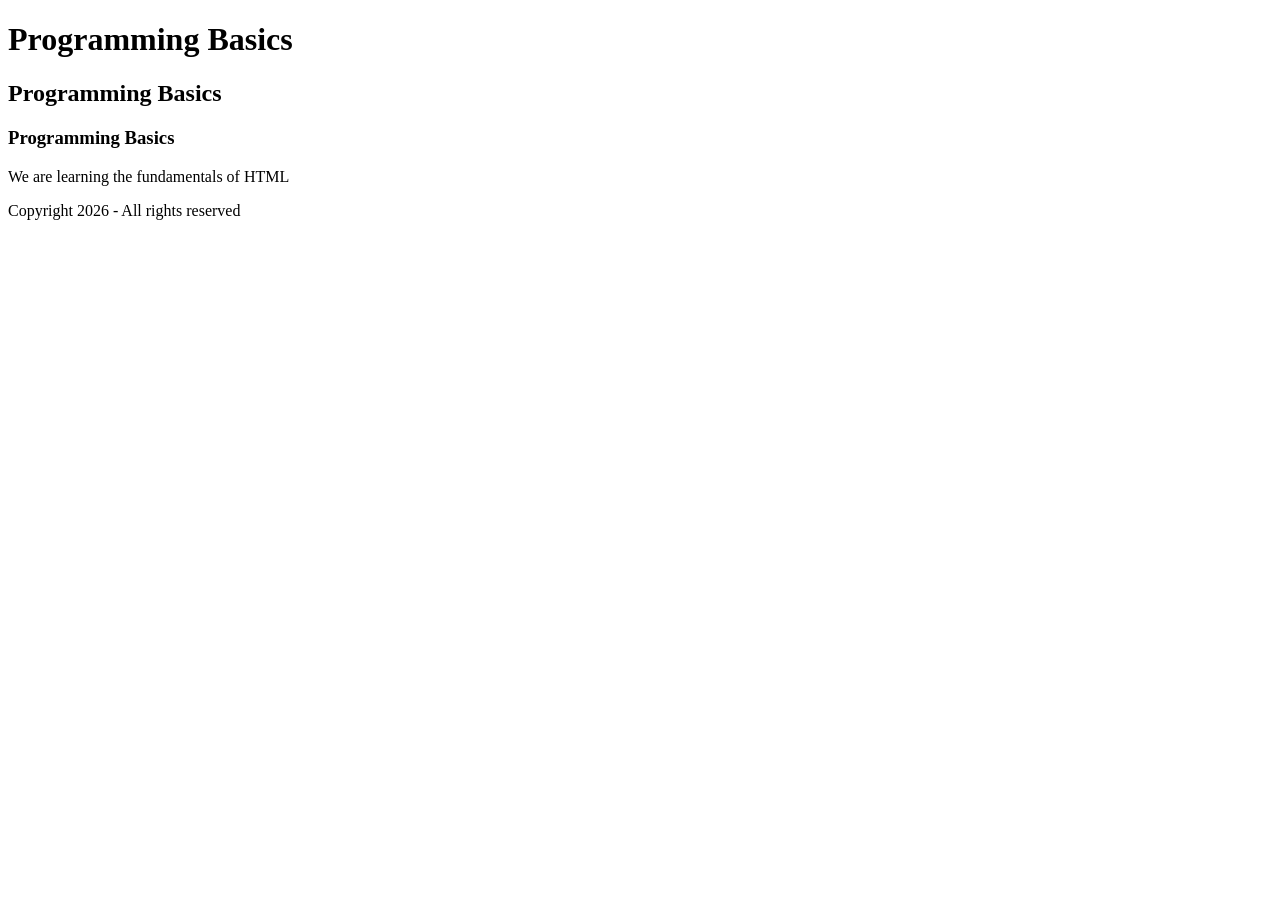
<file: index.html>
<!DOCTYPE html>
<html>
<head>
<title>CyberSec-Jan26</title>
</head>
<body>
<h1>Programming Basics</h1>
<h2>Programming Basics</h2>
<h3>Programming Basics</h3>
<p>We are learning the fundamentals of HTML </p>
</body>
<footer>
    <p>Copyright 2026 -  All rights reserved</p>
</footer>
</html>
</file>
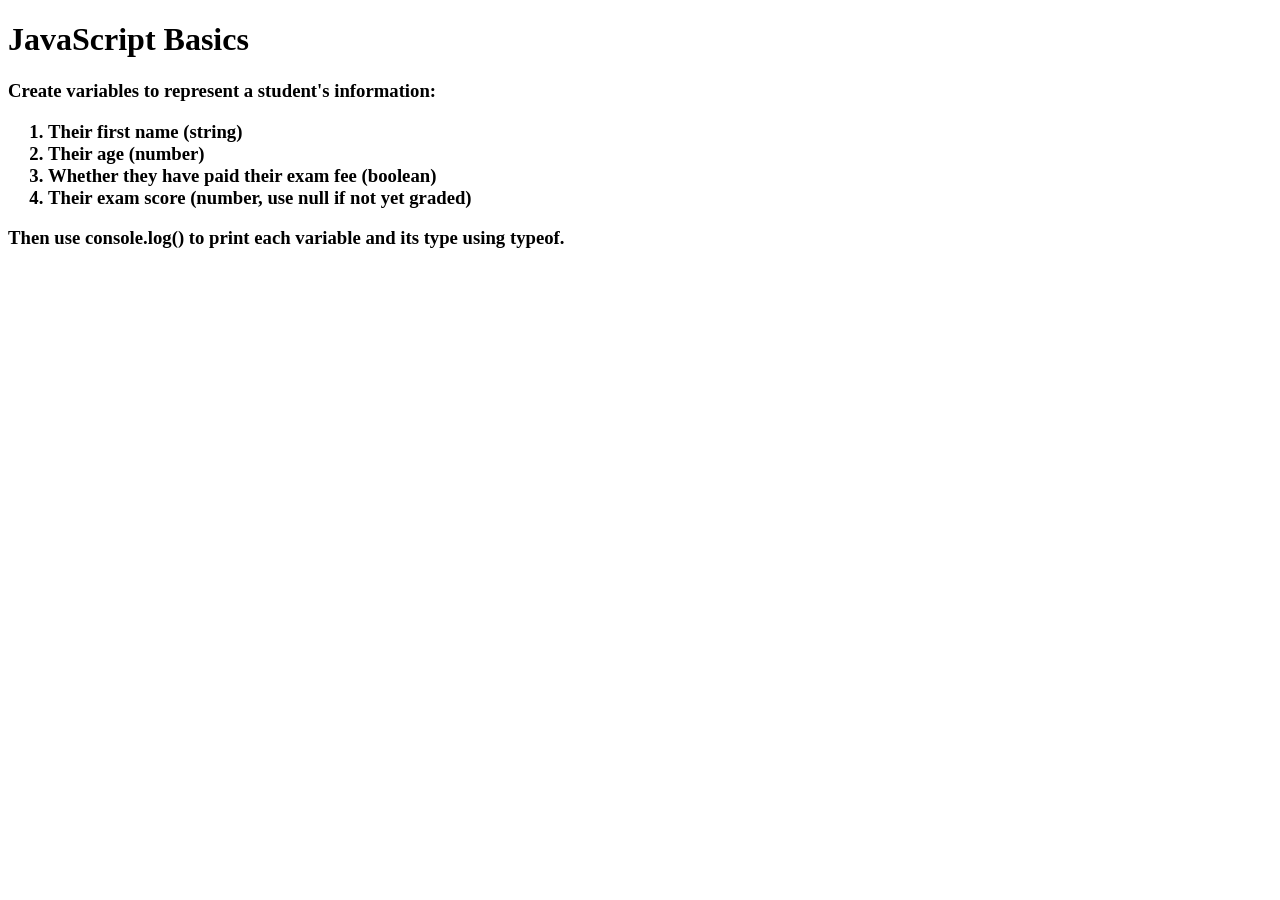
<file: JS/index.html>
<!DOCTYPE html>
<html lang="en">
<head>
    <meta charset="UTF-8">
    <meta name="viewport" content="width=device-width, initial-scale=1.0">
    <title>JAVASCRIPT BASICS</title>
</head>
<body>
    <h1>JavaScript Basics</h1>
    <h3>Create variables to represent a student's information:
   <ol>
    
    <li>Their first name (string)</li>
    <li>Their age (number)</li>
    <li>Whether they have paid their exam fee (boolean)</li>
    <li>Their exam score (number, use null if not yet graded)</li>
   </ol>

Then use console.log() to print each variable and its type using typeof.
</h3>
    <script src="index.js"></script>
</body>
</html>
</file>
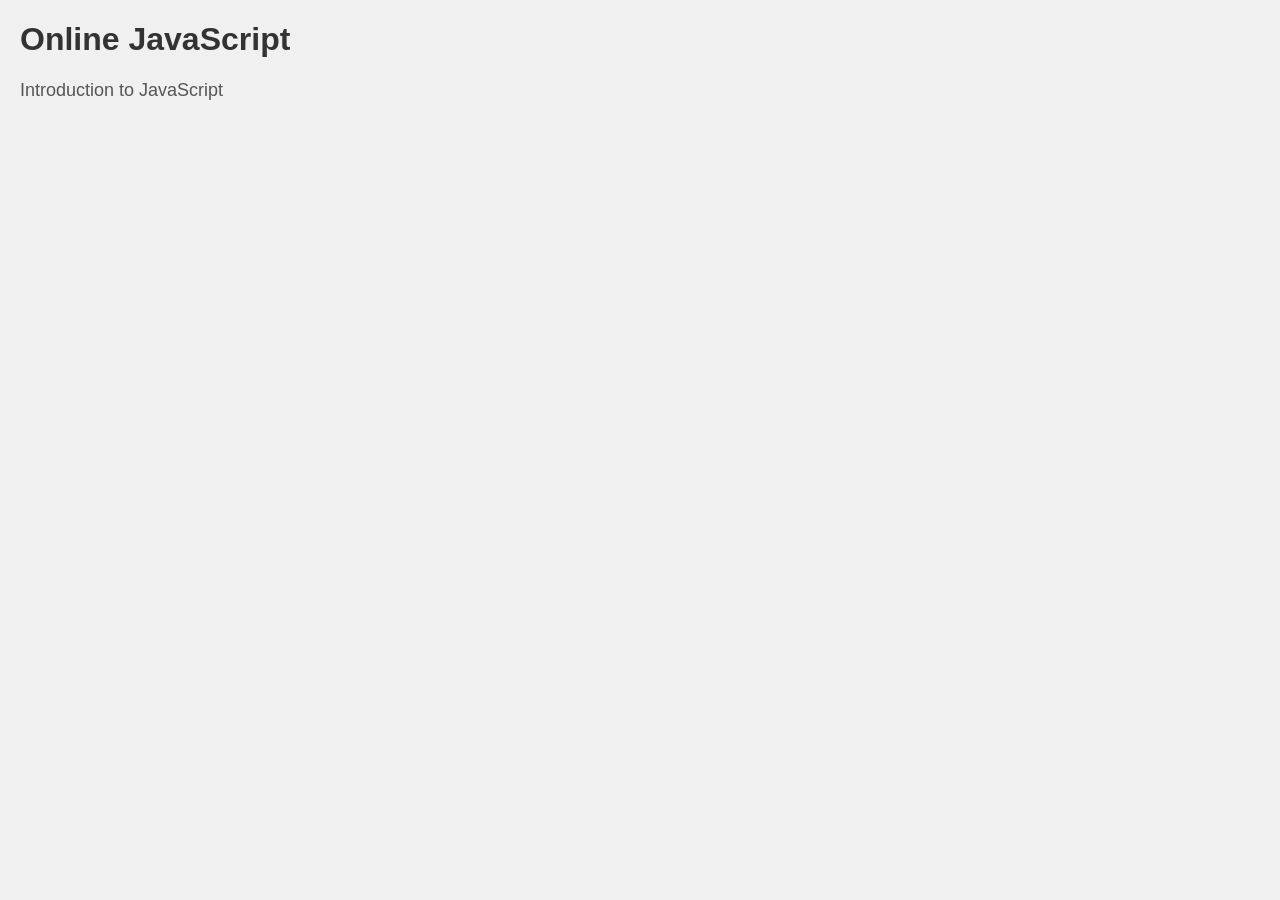
<file: Online-JS/index.html>
<!DOCTYPE html>
<html lang="en">
<head>
    <meta charset="UTF-8">
    <meta name="viewport" content="width=device-width, initial-scale=1.0">
    <title>Online JavaScript</title>
    <style>
        body {
            font-family: Arial, sans-serif;
            margin: 20px;
            background-color: #f0f0f0;
        }
        h1 {
            color: #333;
        }
        p {
            font-size: 18px;
            color: #555;
        }
    </style>
</head>
<body>
    <h1>Online JavaScript</h1>
    <p>Introduction to JavaScript</p>
    <script src=""></script>
</body>
</html>
</file>
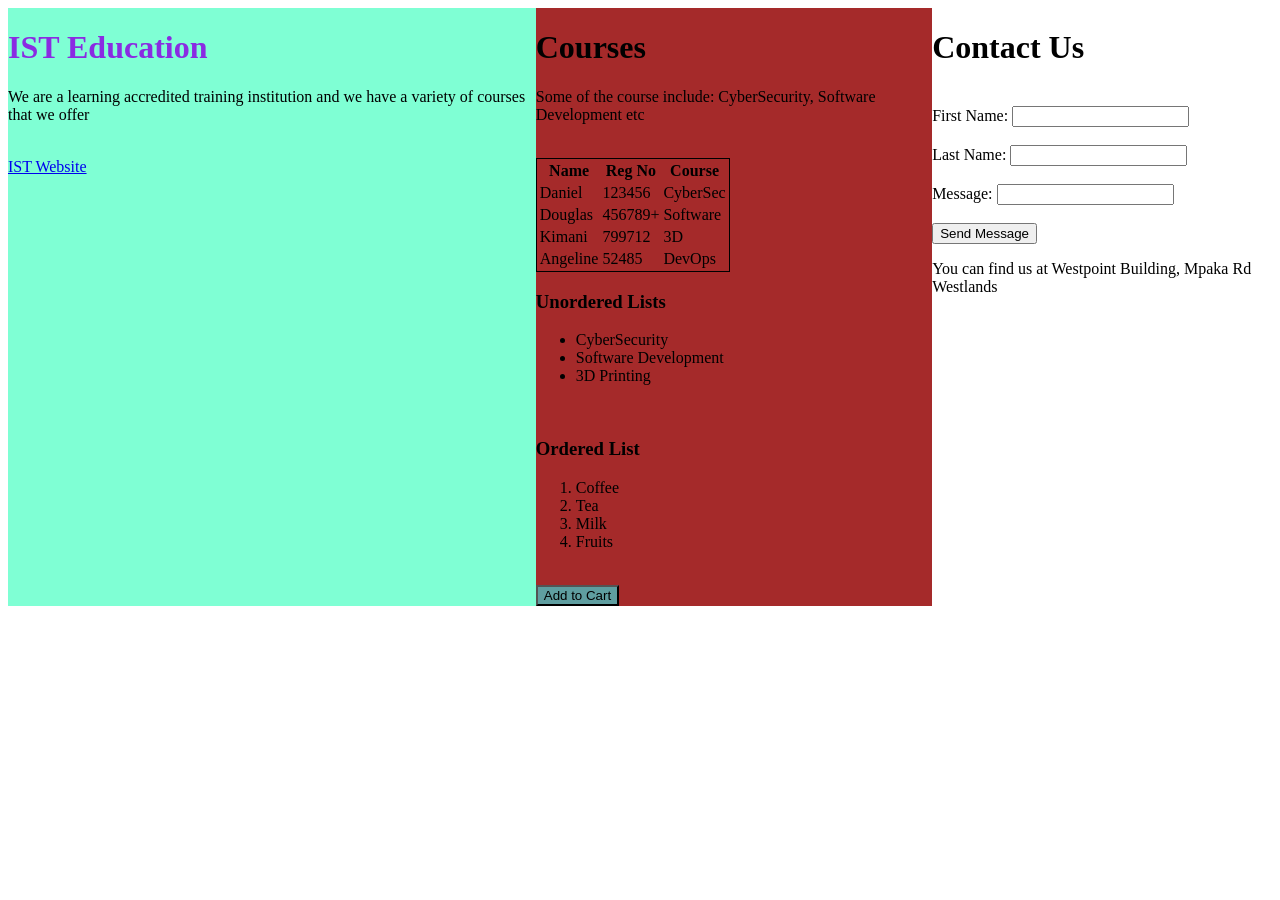
<file: Day2.html>
<!DOCTYPE html>
<html lang="en">
<head>
    <meta charset="UTF-8">
    <meta name="viewport" content="width=device-width, initial-scale=1.0">
    <title>Day-2 HTML-Basics</title>
    <link rel="icon" href="ist.png">
</head>
<body>
    <div style="width: 100; overflow: auto; display: flex;">
    <div style="background-color: aquamarine;">
    <h1 style="color: blueviolet;">IST Education</h1>
    <p>We are a learning accredited training institution and we have a variety of courses that we offer</p>
    <br>
    <a href="https://isteducation.com/">IST Website</a>

    </div>
    <!-- The flag is as follows: flag=youwon! -->
    <br>
    <div style="background-color: brown;">
    <h1>Courses</h1>
    <p>Some of the course include: CyberSecurity, Software Development etc</p>
    <br>

    <table style="border: 1px solid">
        <tr>
            <th>Name</th>
            <th>Reg No</th>
            <th>Course</th>
        </tr>
        <tr>
            <td>Daniel</td>
            <td>123456</td>
            <td>CyberSec</td>
        </tr>
        <tr>
            <td>Douglas</td>
            <td>456789+</td>
            <td>Software</td>
        </tr>
        <tr>
            <td>Kimani</td>
            <td>799712</td>
            <td>3D</td>
        </tr>
        <tr>
            <td>Angeline</td>
            <td>52485</td>
            <td>DevOps</td>
        </tr>
    </table>

    <h3>Unordered Lists</h3>
    <ul>
        <li>CyberSecurity</li>
        <li>Software Development</li>
        <li>3D Printing</li>
    </ul>
    <br>
    <h3>Ordered List</h3>
    <ol>
        <li>Coffee</li>
        <li>Tea</li>
        <li>Milk</li>
        <li>Fruits</li>
    </ol>

    <br>
    <button style="background-color: cadetblue;">Add to Cart</button>

    </div>
    <!-- <img src="10819.jpg" alt="" height="150" width="200"> -->
    
    <br>
    <div>
    <h1>Contact Us</h1>
    <br>
    <form action="">
        <label for="fname">First Name:
        </label>
        <input type="text">
        <br>
        <br>
        <label for="lname">Last Name: </label>
        <input type="text" name="" id="">
        <br><br>
        <label for="message">Message: </label>
        <input type="text" name="" id="">
        <br><br>
        <button>Send Message</button>
    </form>
    <p>You can find us at Westpoint Building, Mpaka Rd Westlands</p>

    <iframe src="https://www.google.com/maps/embed?pb=!1m18!1m12!1m3!1d828.4135677408219!2d36.80649824380758!3d-1.2621648074824336!2m3!1f0!2f0!3f0!3m2!1i1024!2i768!4f13.1!3m3!1m2!1s0x182f17140770e9c5%3A0x5419c21a12dda63!2sWest%20point%20building%20Mpaka%20road!5e1!3m2!1sen!2ske!4v1778600916194!5m2!1sen!2ske" width="300" height="150" style="border:0;" allowfullscreen="" loading="lazy" referrerpolicy="no-referrer-when-downgrade"></iframe>

    </div>
</div>
    
</body>
</html>
</file>
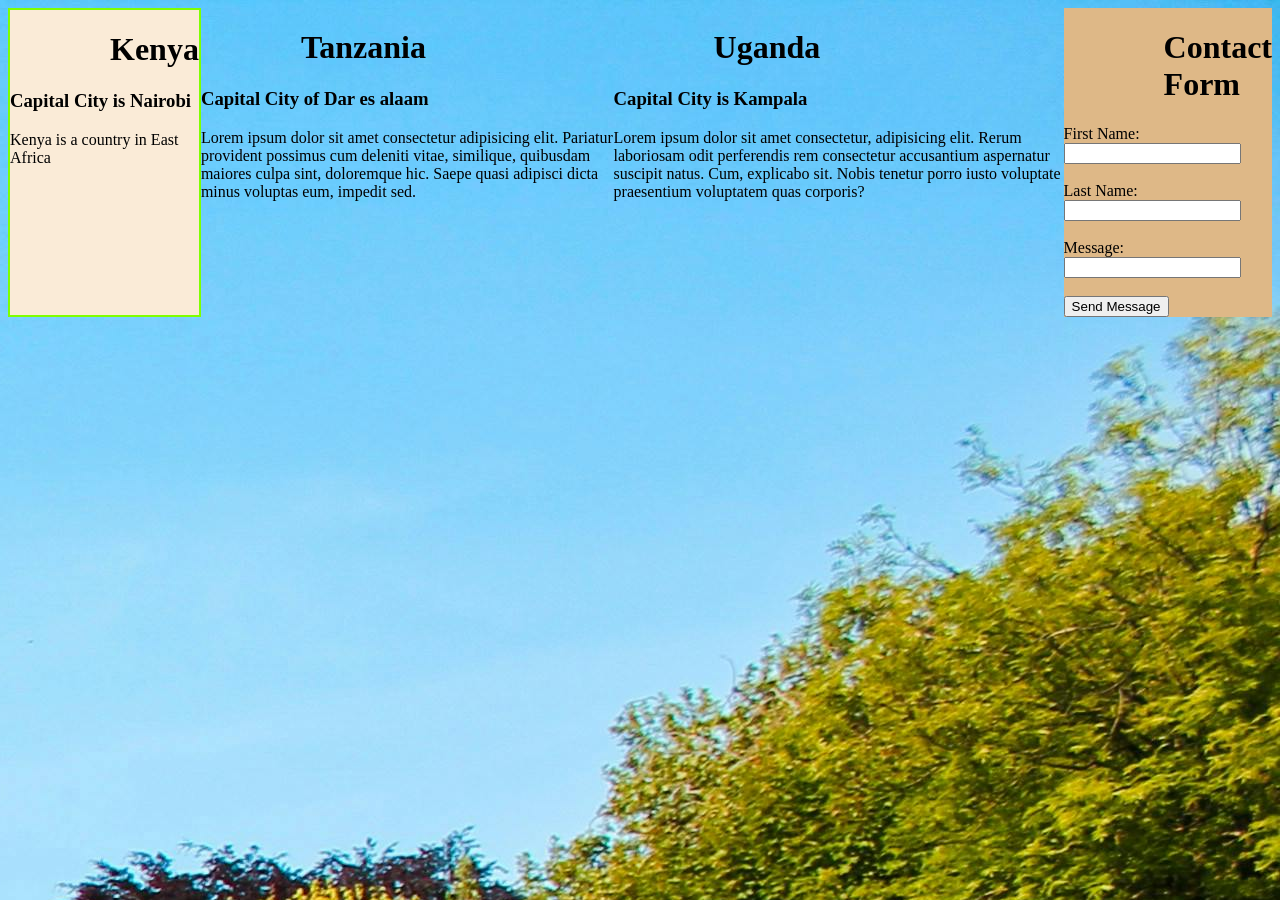
<file: Day3.html>
<!DOCTYPE html>
<html lang="en">

<head>
    <link rel="stylesheet" href="Day3.css">
    <meta charset="UTF-8">
    <meta name="viewport" content="width=device-width, initial-scale=1.0">
    <title>Day 3-HTML&CSS</title>

    <!-- <style>
        body{
            background-color: darkolivegreen;
        }
        h1{
            color: gold;
            margin-left: 40px;
        }
        h3{
            font-family: sans-serif;
        }
    </style>     -->


</head>
<body>
    <div class="main-div">
    <div class="kenya">
        <h1>Kenya</h1>
        <h3>Capital City is Nairobi</h3>
        <p>Kenya is a country in East Africa</p>
    </div>
    <div class="tanzania">
        <h1>Tanzania</h1>
        <h3>Capital City of Dar es alaam</h3>
        <p>Lorem ipsum dolor sit amet consectetur adipisicing elit. Pariatur provident possimus cum deleniti vitae, similique, quibusdam maiores culpa sint, doloremque hic. Saepe quasi adipisci dicta minus voluptas eum, impedit sed.</p>
    </div>
    <div class="uganda">
        <h1>Uganda</h1>
        <h3>Capital City is Kampala</h3>
        <p>Lorem ipsum dolor sit amet consectetur, adipisicing elit. Rerum laboriosam odit perferendis rem consectetur accusantium aspernatur suscipit natus. Cum, explicabo sit. Nobis tenetur porro iusto voluptate praesentium voluptatem quas corporis?</p>
    </div>
        <div style="background-color: burlywood;">
        <h1>Contact Form</h1>
        <form action="">
            <label for="fname">First Name: </label>
            <input type="text">
            <br>
            <br>
            <label for="lname">Last Name: </label>
            <input type="text">
            <br> <br>
            <label for="message">Message: </label>
            <input type="text">
            <br> <br>
            <button>Send Message</button>
        </form>
        </div>
</body>
</html>
</file>
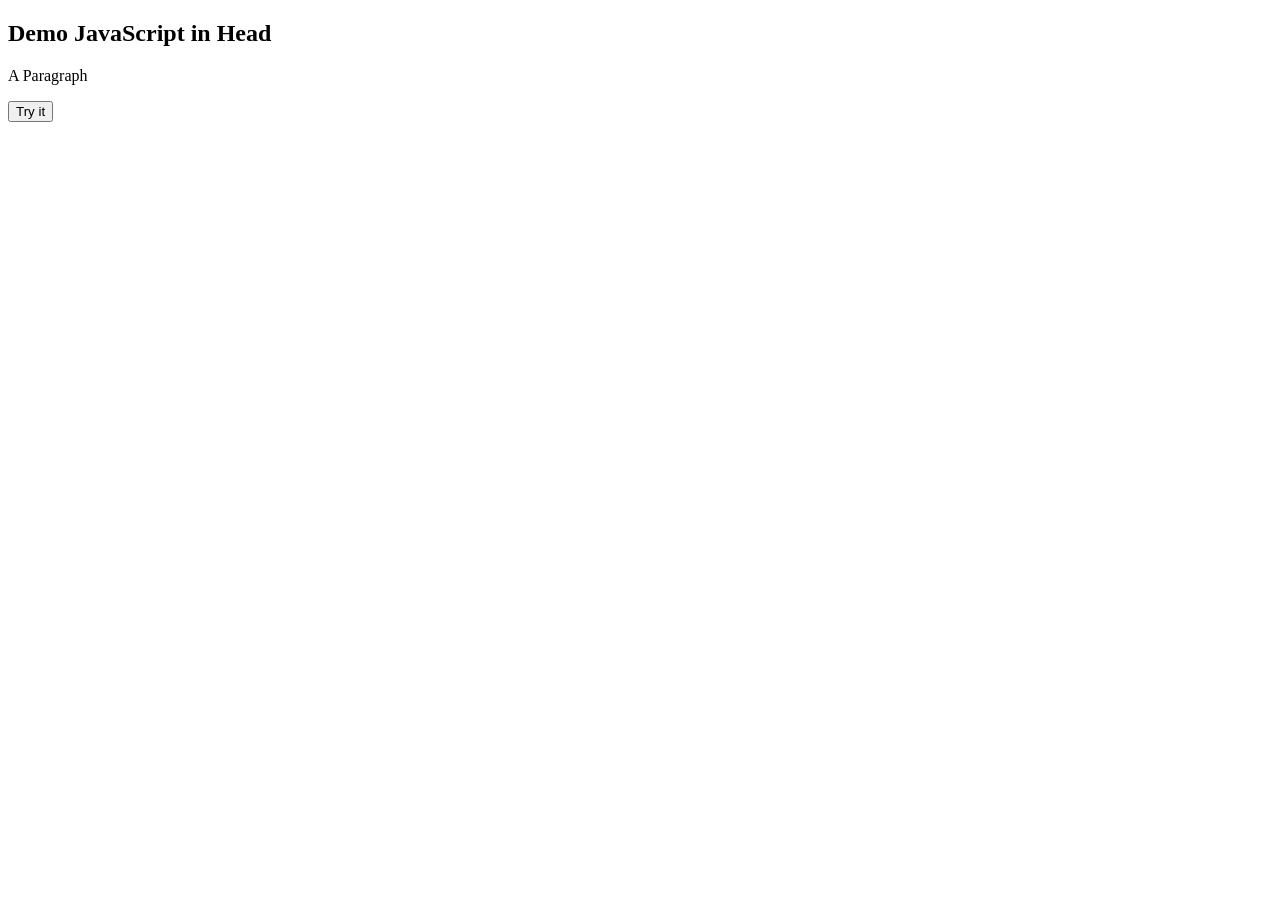
<file: Day4.html>
<!DOCTYPE html>
<html>
<head>
<script>
function myFunction() {
  document.getElementById("demo").innerHTML = "Paragraph changed.";
}
</script>
</head>
<body>
<h2>Demo JavaScript in Head</h2>

<p id="demo">A Paragraph</p>
<button type="button" onclick="myFunction()">Try it</button>

</body>
</html>
</file>
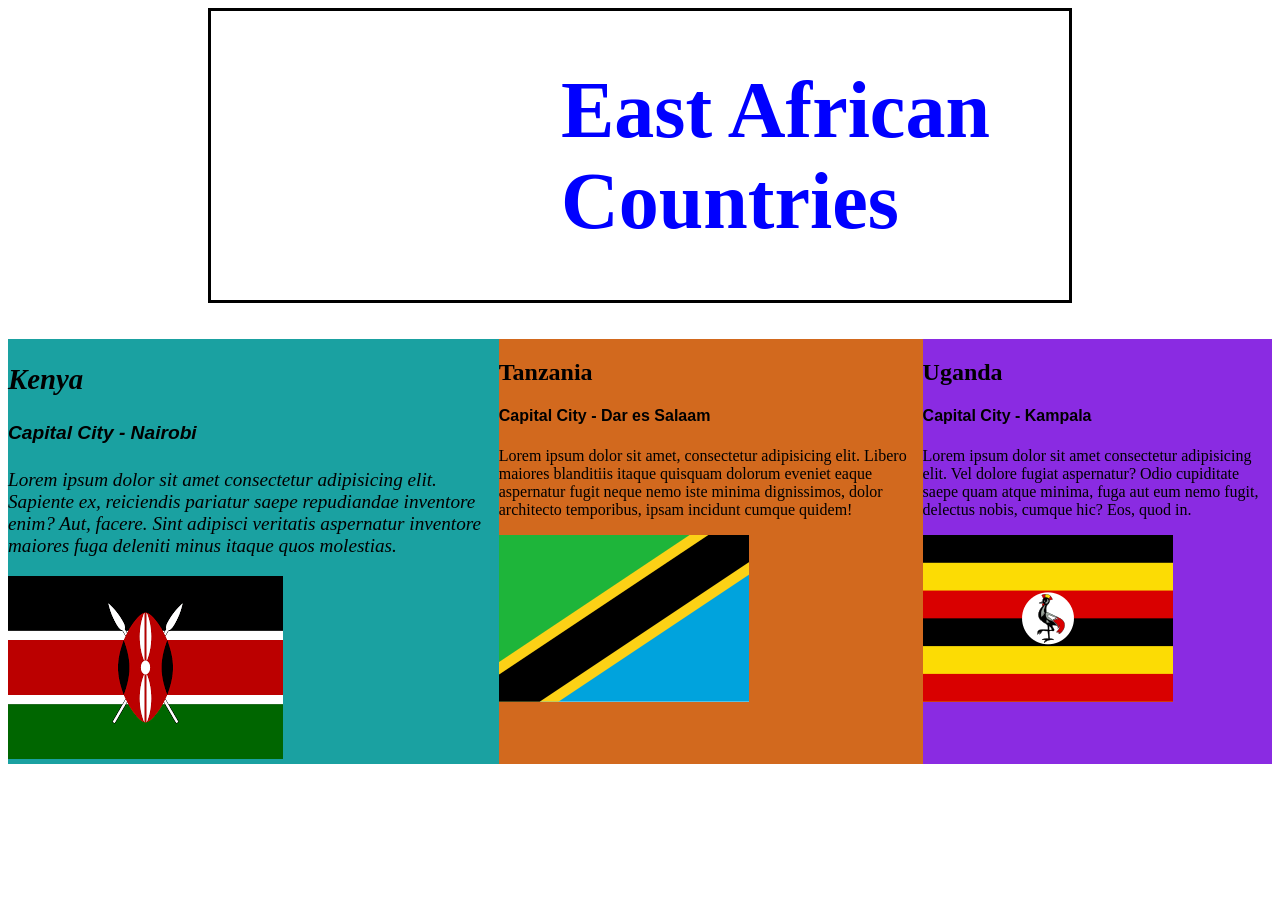
<file: Divs-classes.html>
<!DOCTYPE html>
<html lang="en">
<head>
    <meta charset="UTF-8">
    <meta name="viewport" content="width=device-width, initial-scale=1.0">
    <title>HTML DIVS</title>
    <link rel="stylesheet" href="Divs-classes.css">
    <!-- <style>
        h2{
            font-size: 30px;
            font-family: Verdana, Geneva, Tahoma, sans-serif;
        }
        p{
            color: rgb(134, 134, 8);
            font-family: Arial, Helvetica, sans-serif;
        }
    </style> -->
</head>
<body>
    <div class="heading">
        <h1>East African Countries</h1>
    </div>
    
    <br><br>
    <div class="sub-main">
    <div class="kenya">
        <h2>Kenya</h2>
        <h4>Capital City - Nairobi</h4>
        <p>Lorem ipsum dolor sit amet consectetur adipisicing elit. Sapiente ex, reiciendis pariatur saepe repudiandae inventore enim? Aut, facere. Sint adipisci veritatis aspernatur inventore maiores fuga deleniti minus itaque quos molestias.</p>
        <img src="kenya.png" alt="">
    </div>
    
    <br><br>

    <div class="tanzania">
        <h2>Tanzania</h2>
        <h4>Capital City - Dar es Salaam</h4>
        <p>Lorem ipsum dolor sit amet, consectetur adipisicing elit. Libero maiores blanditiis itaque quisquam dolorum eveniet eaque aspernatur fugit neque nemo iste minima dignissimos, dolor architecto temporibus, ipsam incidunt cumque quidem!</p>
        <img src="tz.png" alt="">

    </div>
    
    <br><br>

    <div class="uganda">
        <h2>Uganda</h2>
        <h4>Capital City - Kampala</h4>
        <p>Lorem ipsum dolor sit amet consectetur adipisicing elit. Vel dolore fugiat aspernatur? Odio cupiditate saepe quam atque minima, fuga aut eum nemo fugit, delectus nobis, cumque hic? Eos, quod in.</p>
        <img src="ug.png" alt="">
    </div>
    
    </div>
</body>
</html>
</file>
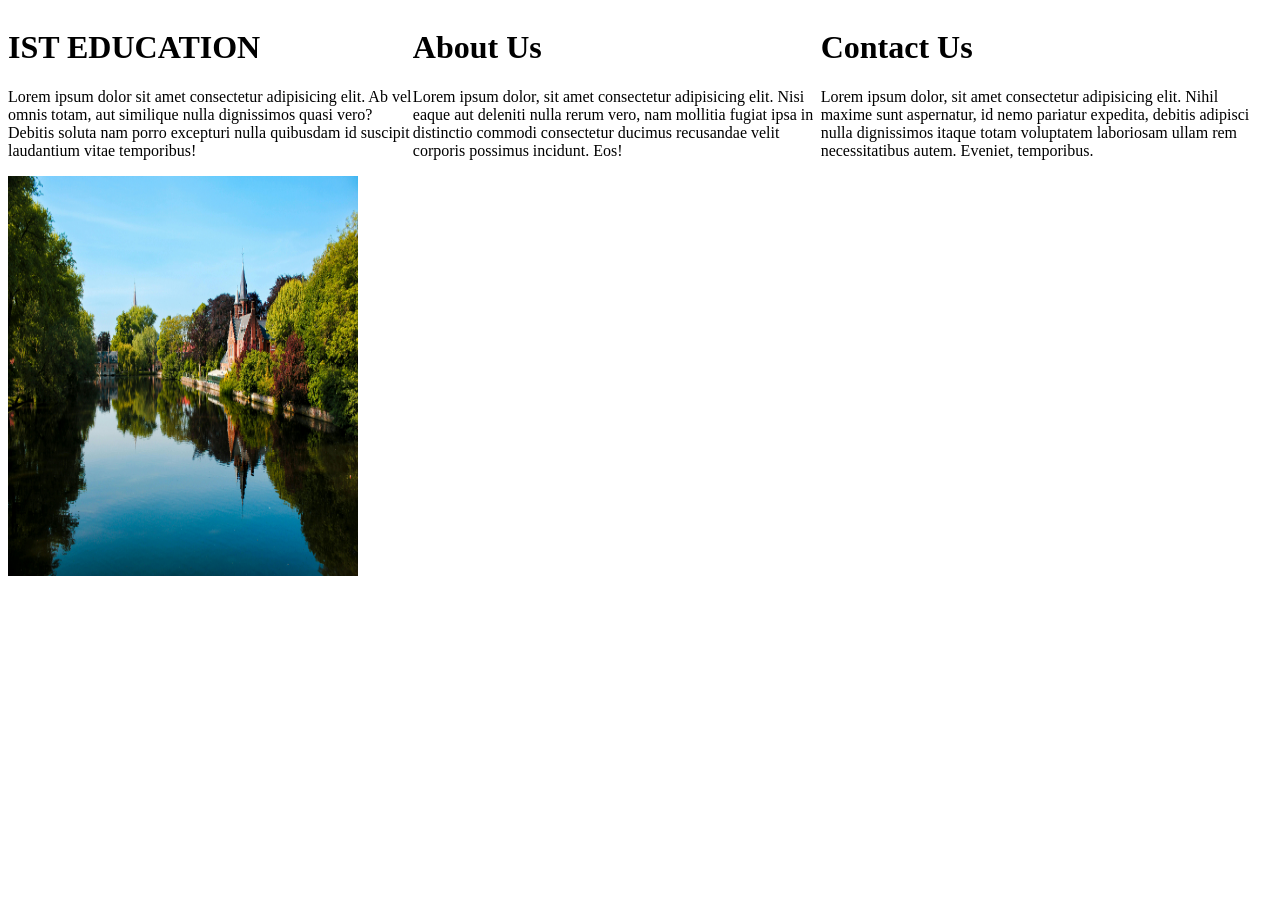
<file: portfolio.html>
<!DOCTYPE html>
<html lang="en">
<head>
    <meta charset="UTF-8">
    <meta name="viewport" content="width=device-width, initial-scale=1.0">
    <title>Document</title>
</head>
<body>
    <div style="margin: auto; display: flex; height: 600px;">
        <div>
        <h1>IST EDUCATION</h1>
        <p>Lorem ipsum dolor sit amet consectetur adipisicing elit. Ab vel omnis totam, aut similique nulla dignissimos quasi vero? Debitis soluta nam porro excepturi nulla quibusdam id suscipit laudantium vitae temporibus!</p>
        <img src="imag2.jpg" height="400" width="350" alt="">
    </div>
    <div>
        <h1>About Us</h1>
        <p>Lorem ipsum dolor, sit amet consectetur adipisicing elit. Nisi eaque aut deleniti nulla rerum vero, nam mollitia fugiat ipsa in distinctio commodi consectetur ducimus recusandae velit corporis possimus incidunt. Eos!</p>
    </div>
    <div>
        <h1>Contact Us</h1>
        <p>Lorem ipsum dolor, sit amet consectetur adipisicing elit. Nihil maxime sunt aspernatur, id nemo pariatur expedita, debitis adipisci nulla dignissimos itaque totam voluptatem laboriosam ullam rem necessitatibus autem. Eveniet, temporibus.</p>
    </div>
    </div>
    
</body>
</html>
</file>
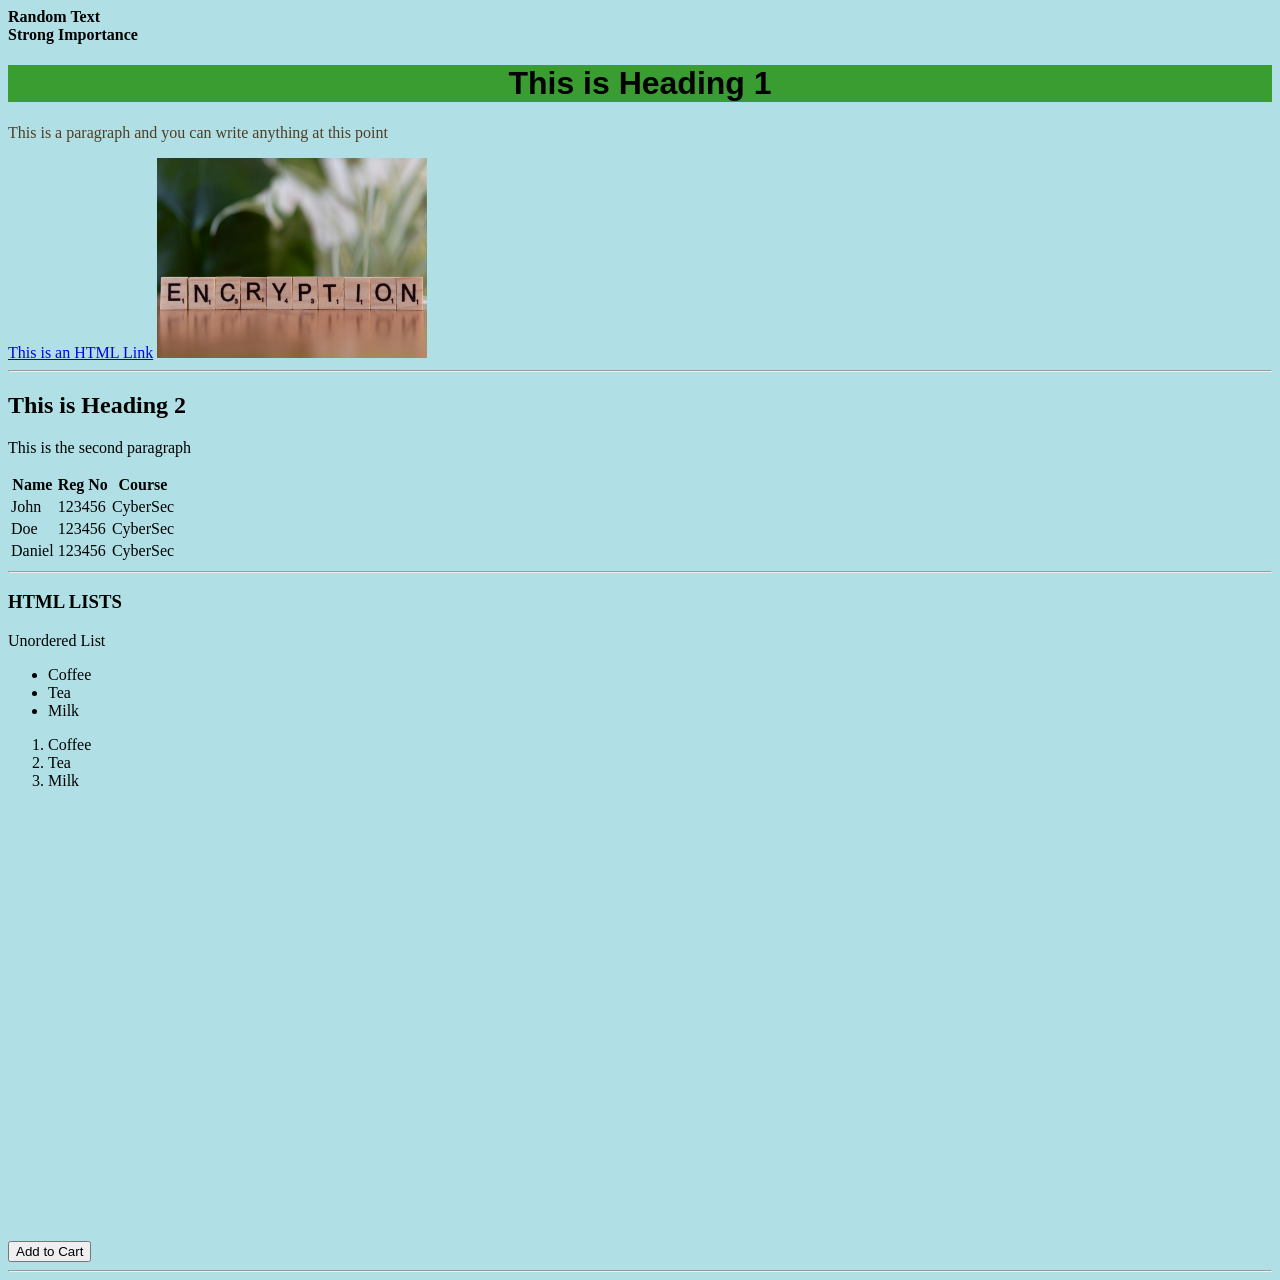
<file: Test1.html>
<!DOCTYPE html>
<html>
<head>
<title>IST</title>
<link rel="icon" href="ist.png">
</head>
<body style="background-color: powderblue;">
    <b>Random Text</b>
    <br>
    <!-- This is a comment -->
    <strong>Strong Importance</strong>
    <h1 style="text-align: center; background-color: rgba(48, 151, 35, 0.922); font-family: 'Segoe UI', Tahoma, Geneva, Verdana, sans-serif;">This is Heading 1</h1>
    <p style="color: rgb(81, 61, 36);">This is a paragraph and you can write anything at this point</p>
    <a href="https://www.isteducation.com/">This is an HTML Link</a>
    <img src="encryption.jpg" alt="This is an image about encryption" height="200" width="270">
    <hr>
    <h2>This is Heading 2</h2>
    <p>This is the second paragraph</p>
    <table style="width: 100;">
        <tr>
            <th>Name</th>
            <th>Reg No</th>
            <th>Course</th>
        </tr>
        <tr>
            <td>John</td>
            <td>123456</td>
            <td>CyberSec</td>
        </tr>
        <tr>
            <td>Doe</td>
            <td>123456</td>
            <td>CyberSec</td>
        </tr>
        <tr>
            <td>Daniel</td>
            <td>123456</td>
            <td>CyberSec</td>
        </tr>
    </table>
    <hr>
    <div>
    <h3>HTML LISTS</h3>
    <p>Unordered List</p>
    <ul>
        <li>Coffee</li>
        <li>Tea</li>
        <li>Milk</li>
    </ul>
    <ol>
        <li>Coffee</li>
        <li>Tea</li>
        <li>Milk</li>
    </ol>
    <button>Add to Cart</button>
    <iframe src="https://www.google.com/maps/embed?pb=!1m18!1m12!1m3!1d2357.992223537165!2d36.80696270000001!3d-1.2621654999999983!2m3!1f0!2f0!3f0!3m2!1i1024!2i768!4f13.1!3m3!1m2!1s0x182f17140770e9c5%3A0x5419c21a12dda63!2sWest%20point%20building%20Mpaka%20road!5e1!3m2!1sen!2ske!4v1778571567932!5m2!1sen!2ske" width="600" height="450" style="border:0;" allowfullscreen="" loading="lazy" referrerpolicy="no-referrer-when-downgrade"></iframe>
    </div>
    <hr>
</body>
</html>
</file>
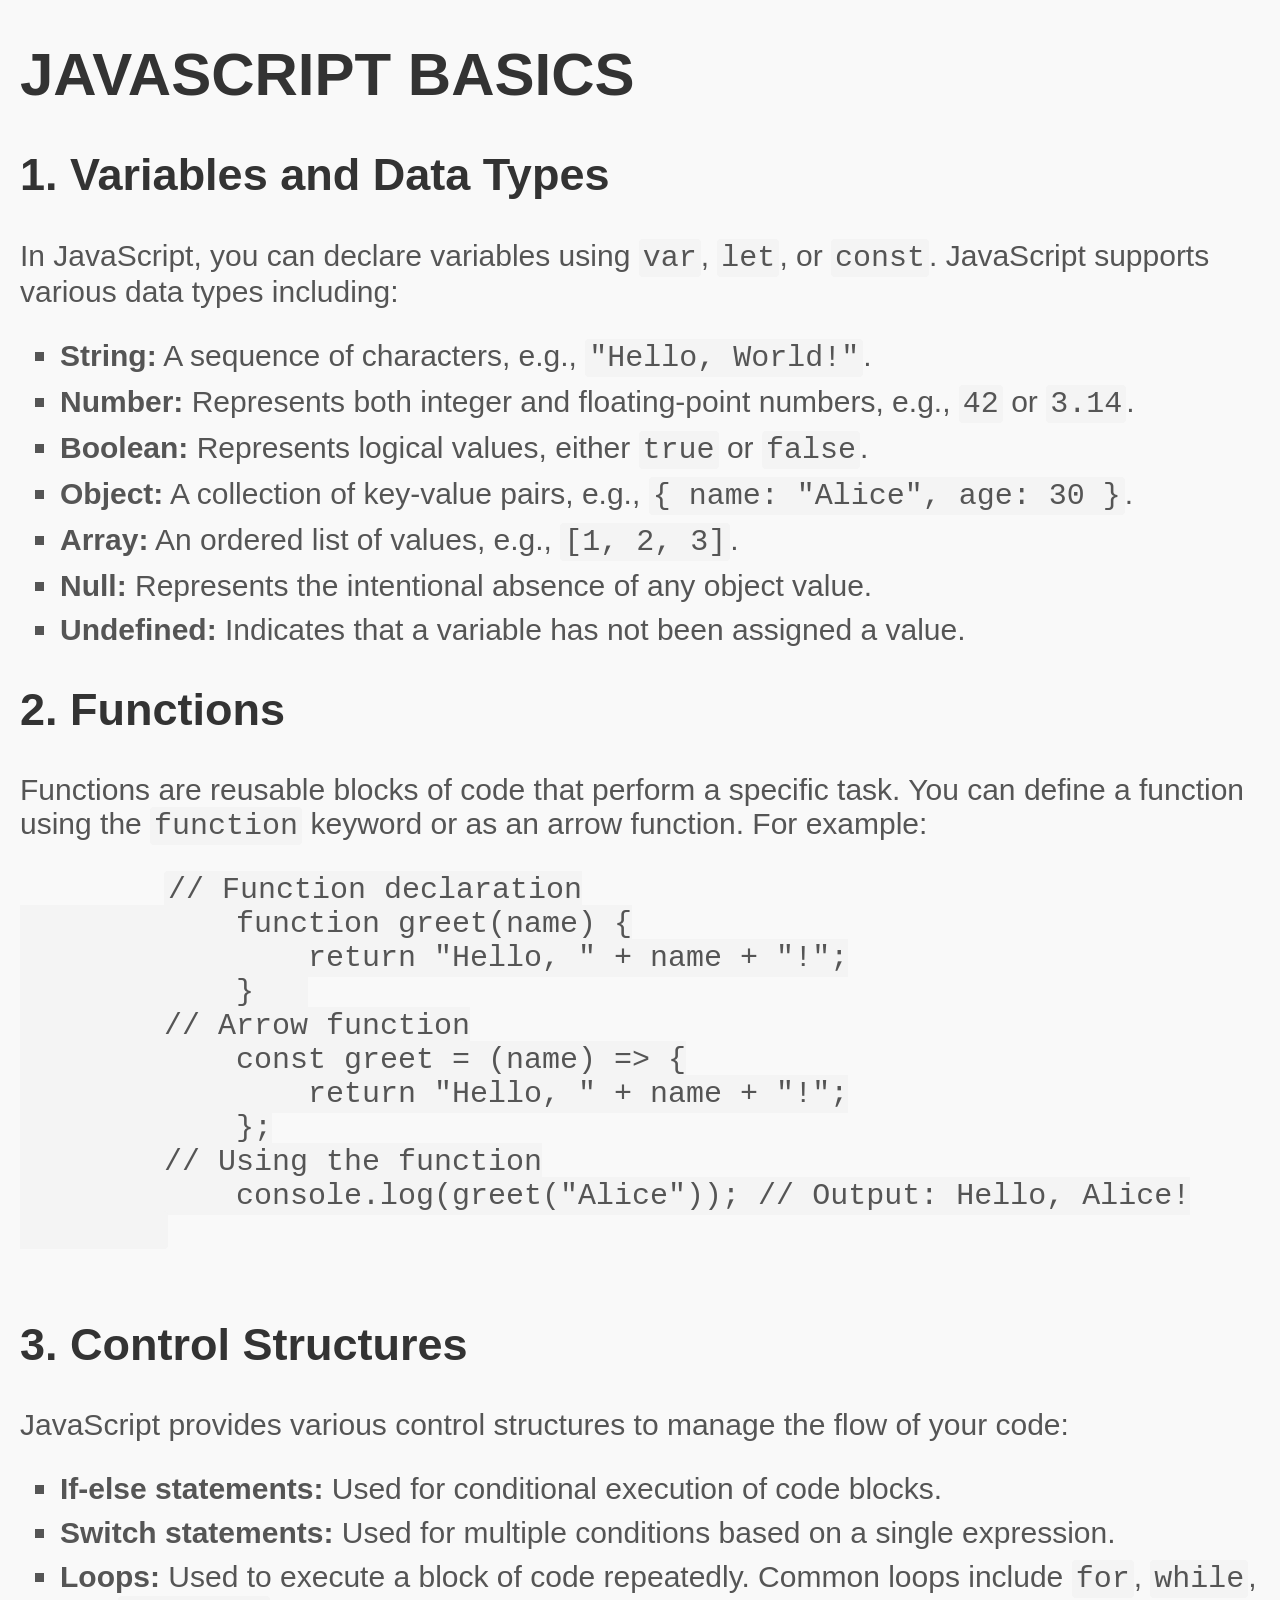
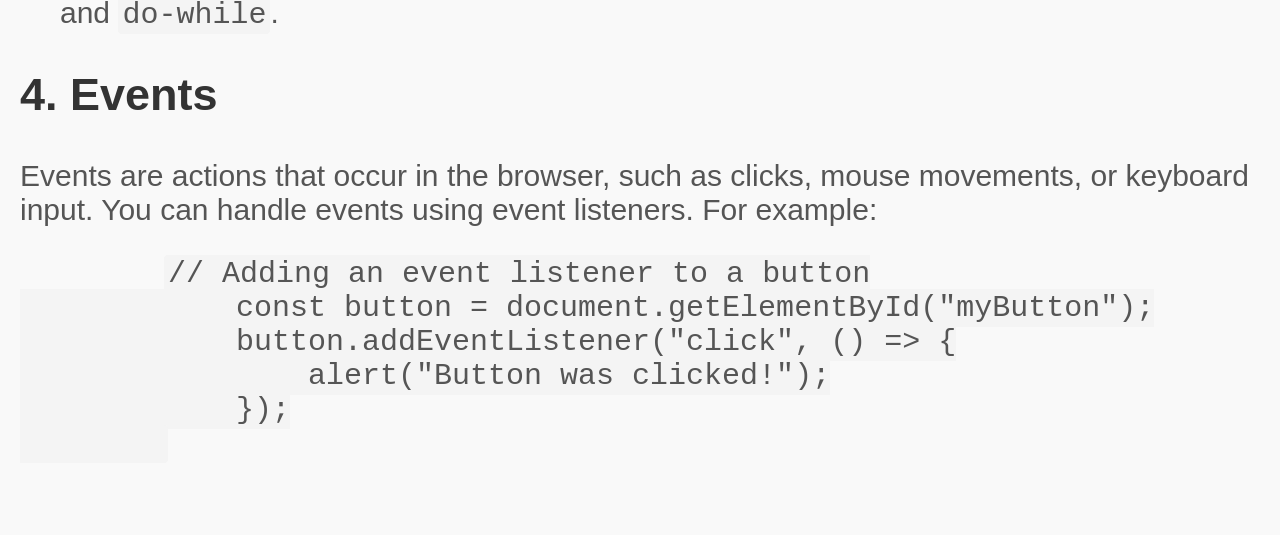
<file: JS/old.html>
<!DOCTYPE html>
<html lang="en">
<head>
    <meta charset="UTF-8">
    <meta name="viewport" content="width=device-width, initial-scale=1.0">
    <title>JAVASCRIPT BASICS</title>
    <style>
        body {
            font-family: Arial, sans-serif;
            margin: 20px;
            background-color: #f9f9f9;
            color: #555;
            font-size: 30px;
        }
        h1, h2 {
            color: #333;
        }
        code {
            background-color: #f4f4f4;
            padding: 2px 4px;
            border-radius: 4px;
        }
            ul {
                list-style-type: square;
            }
            li {
                margin-bottom: 10px;
            }
        
    </style>
</head>
<body>
    <h1>JAVASCRIPT BASICS</h1>
    <h2>1. Variables and Data Types</h2>
    <p>In JavaScript, you can declare variables using <code>var</code>, <code>let</code>, or <code>const</code>. JavaScript supports various data types including:</p>
    <ul>
        <li><strong>String:</strong> A sequence of characters, e.g., <code>"Hello, World!"</code>.</li>
        <li><strong>Number:</strong> Represents both integer and floating-point numbers, e.g., <code>42</code> or <code>3.14</code>.</li>
        <li><strong>Boolean:</strong> Represents logical values, either <code>true</code> or <code>false</code>.</li>
        <li><strong>Object:</strong> A collection of key-value pairs, e.g., <code>{ name: "Alice", age: 30 }</code>.</li>
        <li><strong>Array:</strong> An ordered list of values, e.g., <code>[1, 2, 3]</code>.</li>
        <li><strong>Null:</strong> Represents the intentional absence of any object value.</li>
        <li><strong>Undefined:</strong> Indicates that a variable has not been assigned a value.</li>
    </ul>
    <h2>2. Functions</h2>
    <p>Functions are reusable blocks of code that perform a specific task. You can define a function using the <code>function</code> keyword or as an arrow function. For example:</p>
    <pre>
        <code>// Function declaration
            function greet(name) {
                return "Hello, " + name + "!";
            }   
        // Arrow function
            const greet = (name) => {
                return "Hello, " + name + "!";
            };
        // Using the function
            console.log(greet("Alice")); // Output: Hello, Alice!
        </code>
    </pre>
    <h2>3. Control Structures</h2>
    <p>JavaScript provides various control structures to manage the flow of your code:</p   >
    <ul>
        <li><strong>If-else statements:</strong> Used for conditional execution of code blocks.</li>
        <li><strong>Switch statements:</strong> Used for multiple conditions based on a single expression.</li>
        <li><strong>Loops:</strong> Used to execute a block of code repeatedly. Common loops include <code>for</code>, <code>while</code>, and <code>do-while</code>.</li>
    </ul>
    <h2>4. Events</h2>
    <p>Events are actions that occur in the browser, such as clicks, mouse movements, or keyboard input. You can handle events using event listeners. For example:</p>
    <pre>
        <code>// Adding an event listener to a button
            const button = document.getElementById("myButton");
            button.addEventListener("click", () => {
                alert("Button was clicked!");
            });
        </code>
    </pre>

</body>
</html>
</file>
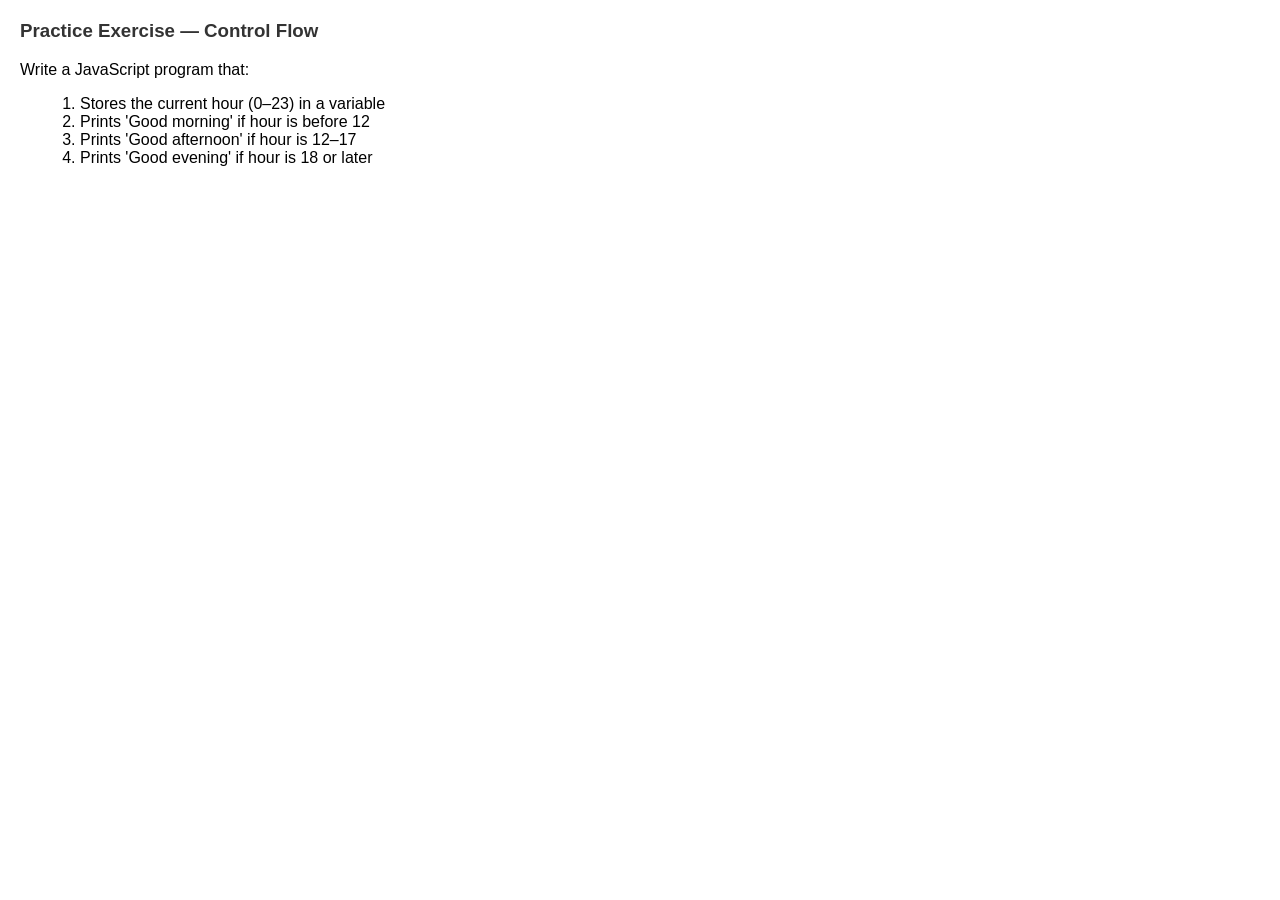
<file: JS/practice.html>
<!DOCTYPE html>
<html lang="en">
<head>
    <meta charset="UTF-8">
    <meta name="viewport" content="width=device-width, initial-scale=1.0">
    <title>Practice</title>
    <style>
        body {
            font-family: Arial, sans-serif;
            margin: 20px;
        }
        h3 {
            color: #333;
        }
        ol {
            margin-left: 20px;
        }
    </style>
</head>
<body>
    <h3>Practice Exercise — Control Flow</h3>
<p>
Write a JavaScript program that:
<ol>
    <li>Stores the current hour (0–23) in a variable</li>
    <li>Prints 'Good morning' if hour is before 12</li>
    <li>Prints 'Good afternoon' if hour is 12–17</li>
    <li>Prints 'Good evening' if hour is 18 or later</li>
</ol>
</p>
</body>
</html>
</file>
<file: Day3.css>
body{
    background-image: url(imag2.jpg);
    background-repeat: no-repeat;
    background-position: right top;
}
.main-div{
    display: flex;
}
.kenya{
    background-color: antiquewhite;
    /* border: 2px; */
    border-style: solid;
    border-width: 2px;
    border-color: chartreuse;
}
h1{
    margin-left: 100px;
}
</file>
<file: Divs-classes.css>
body{
    /* background-image: url(africa.webp); */
    background-repeat: no-repeat;
}

.heading{
    font-size: 40px;
    border-style: solid;
    margin-right: 200px;
    margin-left: 200px;
}
.heading h1{
    font-family: Cambria, Cochin, Georgia, Times, 'Times New Roman', serif;
    margin-right: 20px;
    padding-right: 30px;
    padding-left: 350px;
}

h1{
    color: blueviolet;
    font-family: 'Times New Roman', Times, serif;
}
h1{

    color: blue;
}

h4{
    font-family: 'Lucida Sans', 'Lucida Sans Regular', 'Lucida Grande', 'Lucida Sans Unicode', Geneva, Verdana, sans-serif;
}

.sub-main{
    display: flex;
}

.kenya{
    background-color: rgb(26, 161, 161);
    font-size: larger;
    font-style: oblique;
    align-content: center;
}

.tanzania{
    background-color: chocolate;
}

.uganda{
    background-color: blueviolet;
}
</file>
